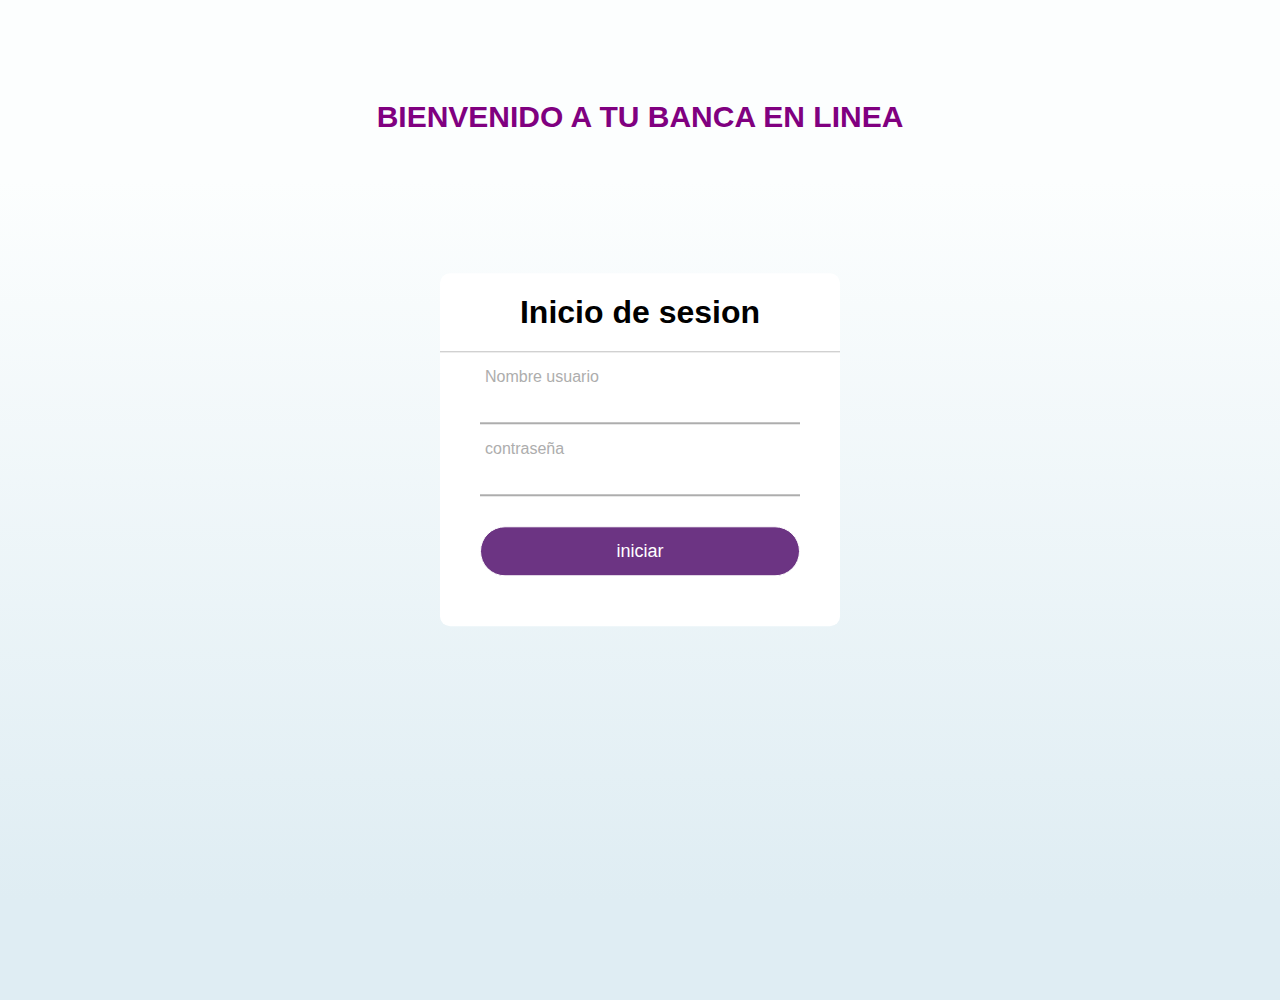
<file: index.html>
<!DOCTYPE html>
<html lang="es">
  <head>
    <meta charset="UTF-8" />
    <meta name="viewport" content="width=device-width, initial-scale=1.0" />
    <link rel="stylesheet" href="css/style.css" />
    <title>Cajero Automatico</title>
  </head>
  <body>
    <p class="bienvenida">Bienvenido a tu banca en linea</p>
    <div class="formulario">
      <h1>Inicio de sesion</h1>
      <form method="post">
        <div class="username">
          <input id="inputEmail" type="email" required />
          <label>Nombre usuario</label>
        </div>
        <div class="username">
          <input id="inputPassword" type="password" required />
          <label>contraseña</label>
        </div>
        <input id="login" type="button" value="iniciar" />
      </form>
    </div>
    <script src="js/app.js"></script>
  </body>
</html>
</file>
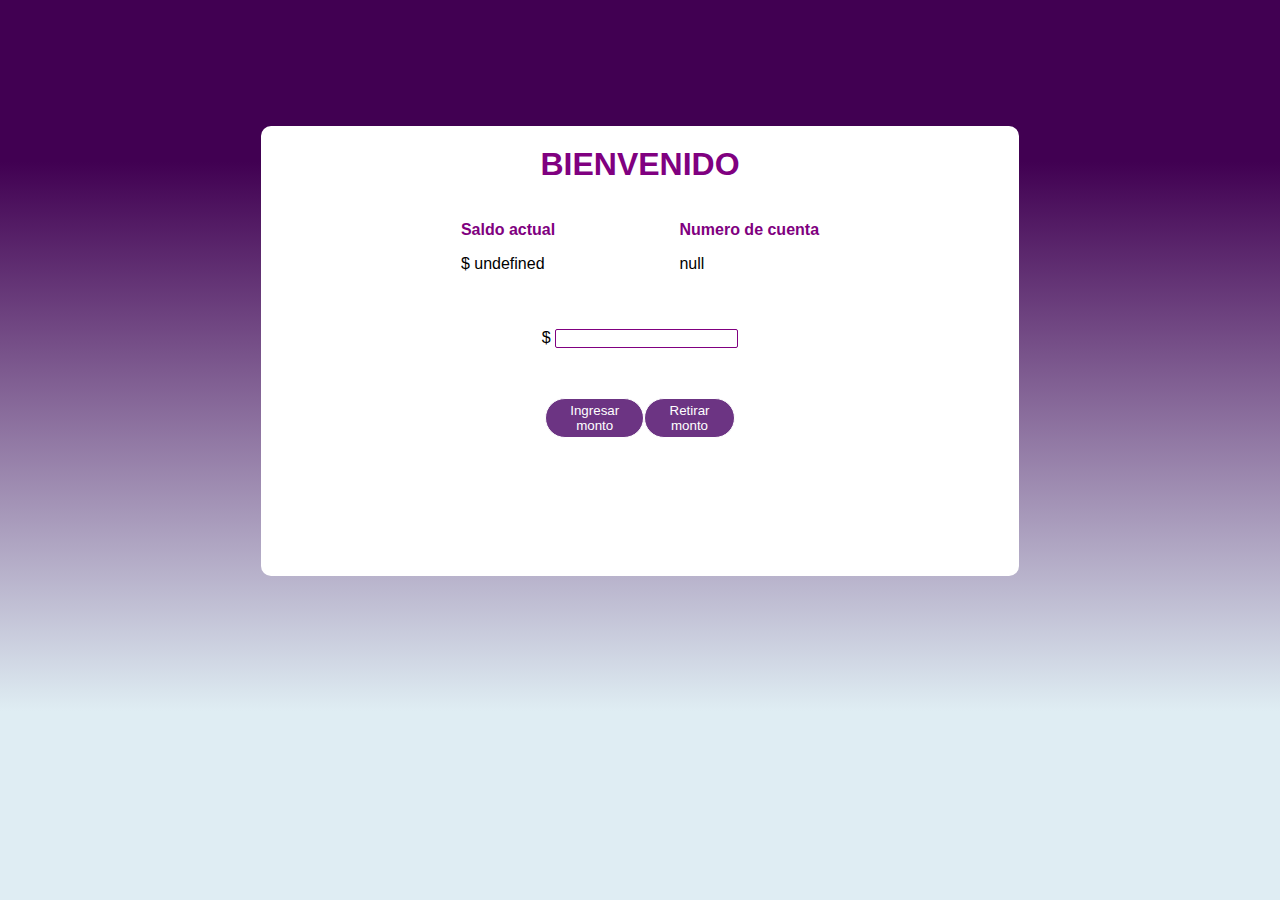
<file: cajero.html>
<!DOCTYPE html>
<html lang="es">
  <head>
    <meta charset="UTF-8" />
    <meta http-equiv="X-UA-Compatible" content="IE=edge" />
    <meta name="viewport" content="width=device-width, initial-scale=1.0" />
    <link rel="stylesheet" href="css/cajero.css" />
    <title>Cajero Automatico</title>
  </head>
  <body>
    <section class="contenedor-cajero">
      <h1>Bienvenido</h1>
      <div class="contenedor-saldo-ncta">
        <div class="contenedor-saldo-actual">
          <div>
            <p>Saldo actual</p>
            <p id="saldoActual">$</p>
          </div>
        </div>
        <!-- contenedor-saldo-actual -->

        <div class="contenedor-num-cta">
          <div>
            <p>Numero de cuenta</p>
            <p id="numUsuario"></p>
          </div>
        </div>
        <!-- contenedor-num-cta -->
      </div>
      <!-- contenedor-saldo-ncta -->
      <div class="form">
        <span class="input-group-text">$</span>
        <input type="text" class="form-control" id="inputMonto" />
      </div>
      <!-- form -->

      <div class="botones">
        <div class="ingresar-monto">
          <button type="button" class="estilo-boton" id="ingresarMonto">
            Ingresar monto
          </button>
        </div>
        <!-- ingresar monto -->

        <div class="retiar-monto">
          <button type="button" class="estilo-boton" id="retirarMonto">
            Retirar monto
          </button>
        </div>
        <!-- retiar-monto -->
      </div>
      <!-- botones -->
    </section>
    <!-- contenedor cajero -->

    <script src="/js/cajero.js"></script>
  </body>
</html>
</file>
<file: css/style.css>
body {
  margin: 0;
  padding: 0;
  font-family: sans-serif;
  background: rgb(223, 237, 243);
  background: linear-gradient(
    0deg,
    rgba(223, 237, 243, 1) 10%,
    rgba(252, 254, 254, 1) 82%
  );
  background-repeat: no-repeat;
  height: 100vh;
}

.bienvenida {
  text-transform: uppercase;
  display: block;
  text-align: center;
  margin-top: 100px;
  font-weight: bold;
  font-size: 30px;
  color: purple;
}
@media (max-width: 768px) {
  .bienvenida {
    margin: 40px auto;
  }
}

.formulario {
  position: absolute;
  top: 50%;
  left: 50%;
  transform: translate(-50%, -50%);
  width: 400px;
  background: white;
  border-radius: 10px;
}
@media (max-width: 768px) {
  .formulario {
    width: 80%;
  }
}
.formulario h1 {
  text-align: center;
  padding: 0 0 20px 0;
  border-bottom: 1px solid silver;
}

.formulario form {
  padding: 0 40px;
  box-sizing: border-box;
}

form .username {
  position: relative;
  border-bottom: 2px solid #adadad;
  margin: 30px 0;
}

.username input {
  width: 100%;
  padding: 0 5px;
  height: 40px;
  font-size: 16px;
  border: none;
  background: none;
  outline: none;
}

.username label {
  position: absolute;
  top: -5px;
  left: 5px;
  color: #adadad;
  transform: translateY(-50%);
  font-size: 16px;
  pointer-events: none;
  transition: 0.5s;
}

input[type="button"] {
  width: 100%;
  height: 50px;
  border: 1px solid;
  background: #6c3483;
  border-radius: 25px;
  font-size: 18px;
  color: white;
  cursor: pointer;
  outline: none;
  margin-bottom: 50px;
}

input[type="button"]:hover {
  border-color: purple;
  transition: 0.5s;
}
</file>
<file: css/cajero.css>
html {
  background: rgb(223, 237, 243);
  background: linear-gradient(
    0deg,
    rgba(223, 237, 243, 1) 21%,
    rgba(65, 0, 82, 1) 82%
  );
  background-repeat: no-repeat;
  background-size: cover;
  height: 100vh;
  font-family: sans-serif;
}

.contenedor-cajero {
  width: 60%;
  height: 50vh;
  margin: 10% auto;
  background-color: rgb(255, 255, 255);
  border-radius: 10px;
}
@media (max-width: 768px) {
  .contenedor-cajero {
    height: 60vh;
  }
}

.contenedor-cajero h1 {
  padding-top: 20px;
  display: block;
  text-align: center;
  text-transform: uppercase;
  color: purple;
}

.contenedor-saldo-ncta {
  display: flex;
  justify-content: space-evenly;
  width: 80%;
  margin: 0 auto;
}
@media (max-width: 768px) {
  .contenedor-saldo-ncta {
    display: block;
    text-align: center;
    margin-top: 40px;
  }
}
.contenedor-saldo-actual div p:first-child,
.contenedor-num-cta div p:first-child {
  font-weight: bold;
  color: purple;
}

.form {
  margin-top: 40px;
  text-align: center;
}
.form input {
  border-radius: 2px;
  border: thin solid purple;
}
@media (max-width: 768px) {
  .form input {
    width: 80%;
  }
}
.botones {
  display: flex;
  justify-content: space-around;
  width: 25%;
  margin: 50px auto;
}
@media (max-width: 786px) {
  .botones {
    margin-bottom: 0;
    justify-content: center;
  }
}

.estilo-boton {
  width: 100%;
  height: 40px;
  border: 1px solid;
  background: #6c3483;
  border-radius: 25px;
  color: white;
  cursor: pointer;
  outline: none;
  margin-bottom: 50px;
}
</file>
